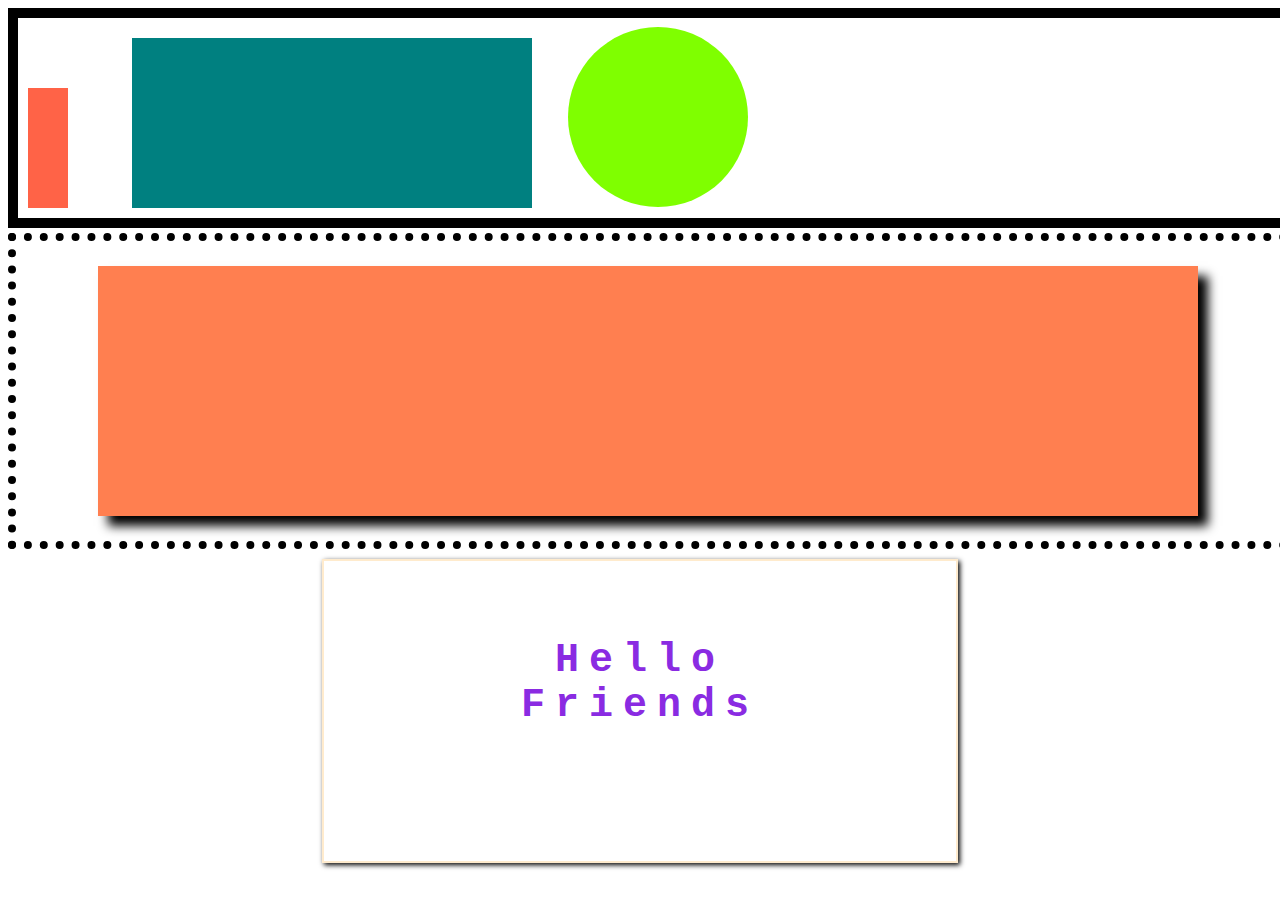
<file: second/index.html>
<!-- Put your HTML HERE, make sure to connect your index.css sheet -->
<html>
    <head>
        <title>Second Assignment</title>
        <link rel="stylesheet" href="index.css">
    </head>
    <body>
        <div class="firstbox">
            <div class="rectangle"></div>
            <div class= "green"></div>
            <div class="circle"></div>
        

        </div>
        <div class="secondbox">
            <div class= "rectangle2"></div>
        </div>

        <div class="thirdbox">
            <div class=text>
                <h1>Hello <br> Friends</h1>
            </div> 

        </div>

    </body>
</html>
</file>
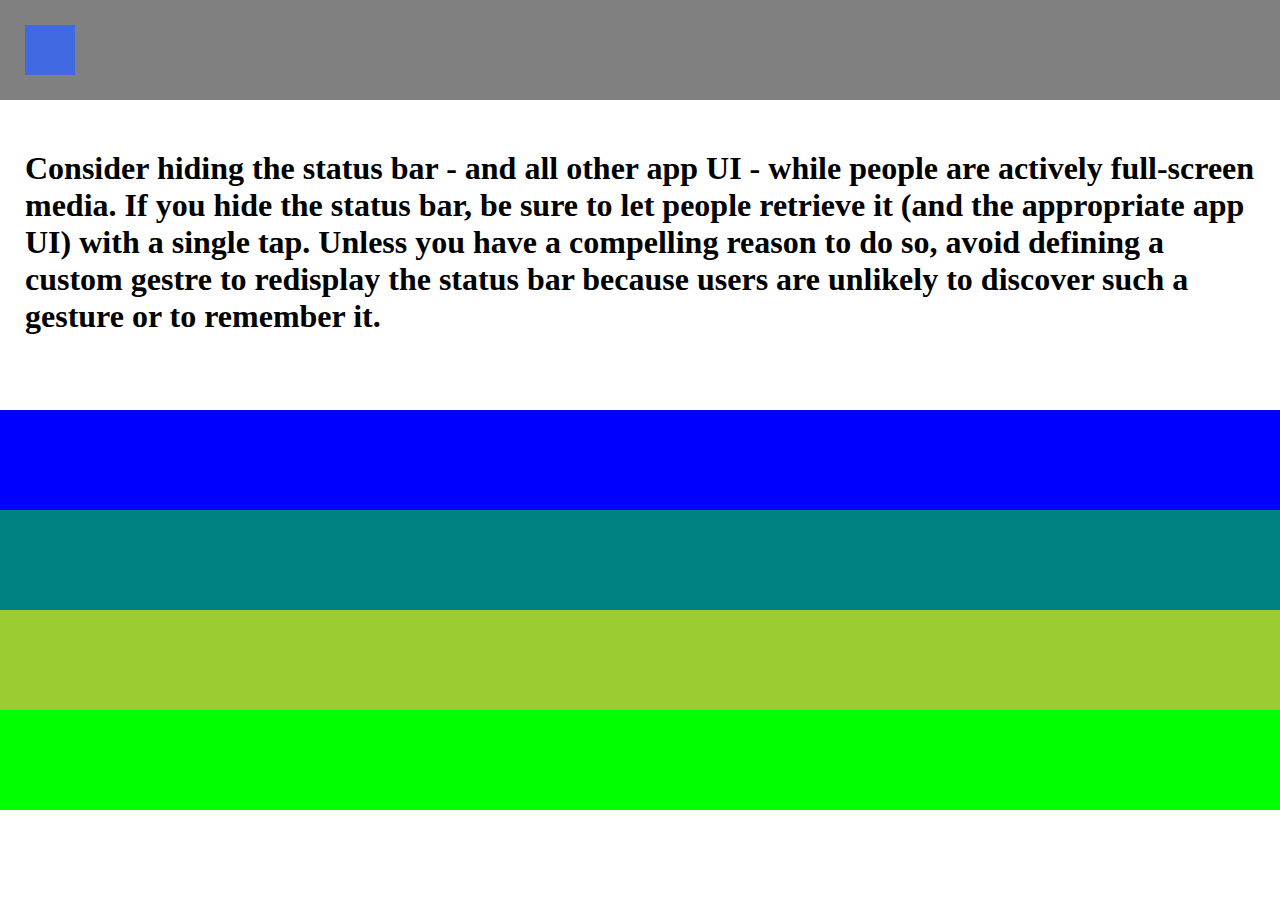
<file: third/index.html>
<!-- Put your HTML HERE, make sure to connect your index.css sheet -->
<html>
    <head>
        <link rel="stylesheet" href="index.css">
        <div class="topbar"> </div>
        <div class="blue-box"></div>
        <div class="textbox">
            <h1>Consider hiding the status bar - and all other app UI - while people are actively full-screen media. If you hide the status bar, be sure to let people retrieve it (and the appropriate app UI) with a single tap. Unless you have a compelling reason to do so, avoid defining a custom gestre to redisplay the status bar because users are unlikely to discover such a gesture or to remember it.</h1>
        </div>
        <div class="blue-rectangle"></div>
        <div class="teal-rectangle"></div>
        <div class="green-rectangle"></div>
        <div class="line-rectangle"></div>
    </head>
</html>
</file>
<file: second/index.css>
.firstbox{
    border: black solid 10px;
    margin: 0, auto;
    width: 100%;
    height: 200px;
    background-color:white;
}

.rectangle{
    width: 40px;
    height: 60%;
    background-color: tomato;
    margin-left: 10px;
    margin-top: 30px;
    display: inline-block;

}
.green{
    width: 400px;
    height: 170px;
    background-color: teal;
    margin-left: 60px;
    margin-bottom: 0px;
    margin-top: 20px;
    display: inline-block;
}
.secondbox{
    width: 100%;
    height: 300px;
    border: 8px dotted black;
    margin-top: 5px;
    

}

.circle{
    width: 180px;
    height: 180px;
    background-color: chartreuse;
    margin-left: 550px;
    margin-top: -185px;
    border-radius: 50%;
}

.rectangle2{
    width: 1100px;
    height: 250px;
    margin: 0 auto;
    margin-top: 25px;
    box-shadow: 10px 10px 10px black;

    background-color: coral;
}
.thirdbox{
    width: 50%;
    height: 300px;
    margin: 0 auto;
    box-shadow: 2px 2px 5px black ;
    border: blanchedalmond solid 2px;
    margin-top: 10px;
    color: blueviolet;
    font-family: monospace;
    font-size: x-large;
}
h1{
    text-align: center;
    padding-top: 50px;
    letter-spacing: 10px;
}
</file>
<file: third/index.css>
*{margin: 0}

.topbar{
    width: 100%;
    height: 100px;
    background-color: grey;
}
.blue-box{
    width: 50px;
    height: 50px;
    background-color: royalblue;
    margin-top: -75px;
    margin-left: 25px;
}

.textbox{
    margin-top: 75px;
    margin-bottom: 75px;
    margin-left: 25px;
    margin-right: 25px;
}
.blue-rectangle{
    width: 100%;
    height: 100px;
    background-color: blue;
}
.teal-rectangle{
    width: 100%;
    height: 100px;
    background-color: teal;
}
.green-rectangle{
    width: 100%;
    height: 100px;
    background-color: yellowgreen;
}
.line-rectangle{
    width: 100%;
    height: 100px;
    background-color: lime;
}
</file>
